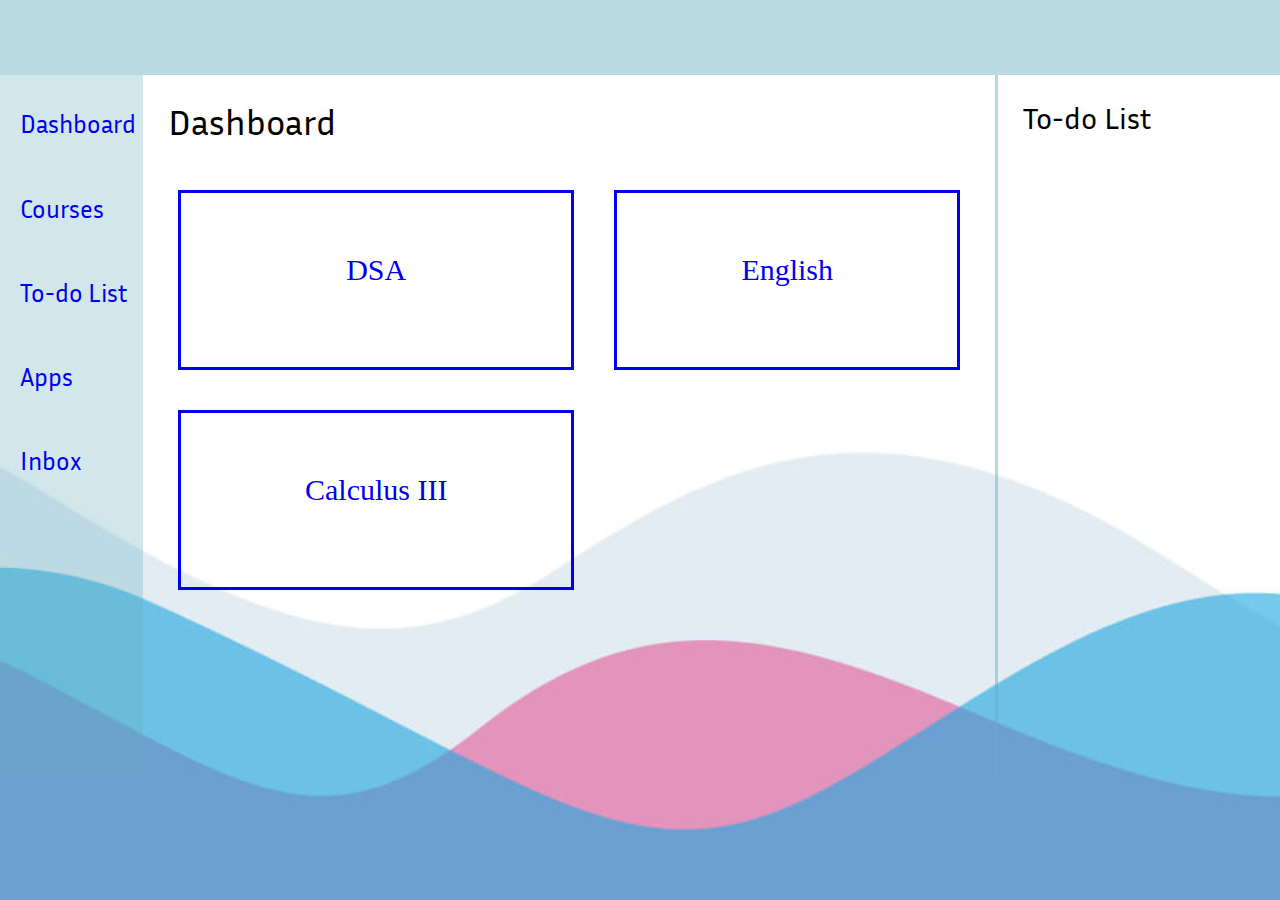
<file: index.html>
<!DOCTYPE html>
<html>
    <head>
        <meta charset="UTF-8">
        <meta name="viewport" content="width=device-width, initial-scale=1.0">  
        <meta http-equiv="X-UA-Compatible" content="ie=edge">
        <title>Courses</title>
        <link rel="stylesheet" href="styles.css">
    </head>
    <body>
        <nav class="navbar">
            <div>
                <h1></h1>
            </div>
        </nav>
        <div class="course-container">
            
            <div class="sidenav">
                <a href="index.html">Dashboard</a>
                <a href="Courses.html">Courses</a>
                <a href="To-Do-List.html">To-do List</a>
                <a href="#">Apps</a>
                <a href="#">Inbox</a>
            </div>
           
            <div class="course-body">
                <p>Dashboard</p>
                <a href="#">DSA</a>
                <a href="#">English</a>
                <a href="#">Calculus III</a>
            </div>
            
            <div class="To-do">
                <p>To-do List</p>
            </div>

        </div>
        <main>
            <div class="courses"></div>
            </div>
        </main>
    </body>
</file>
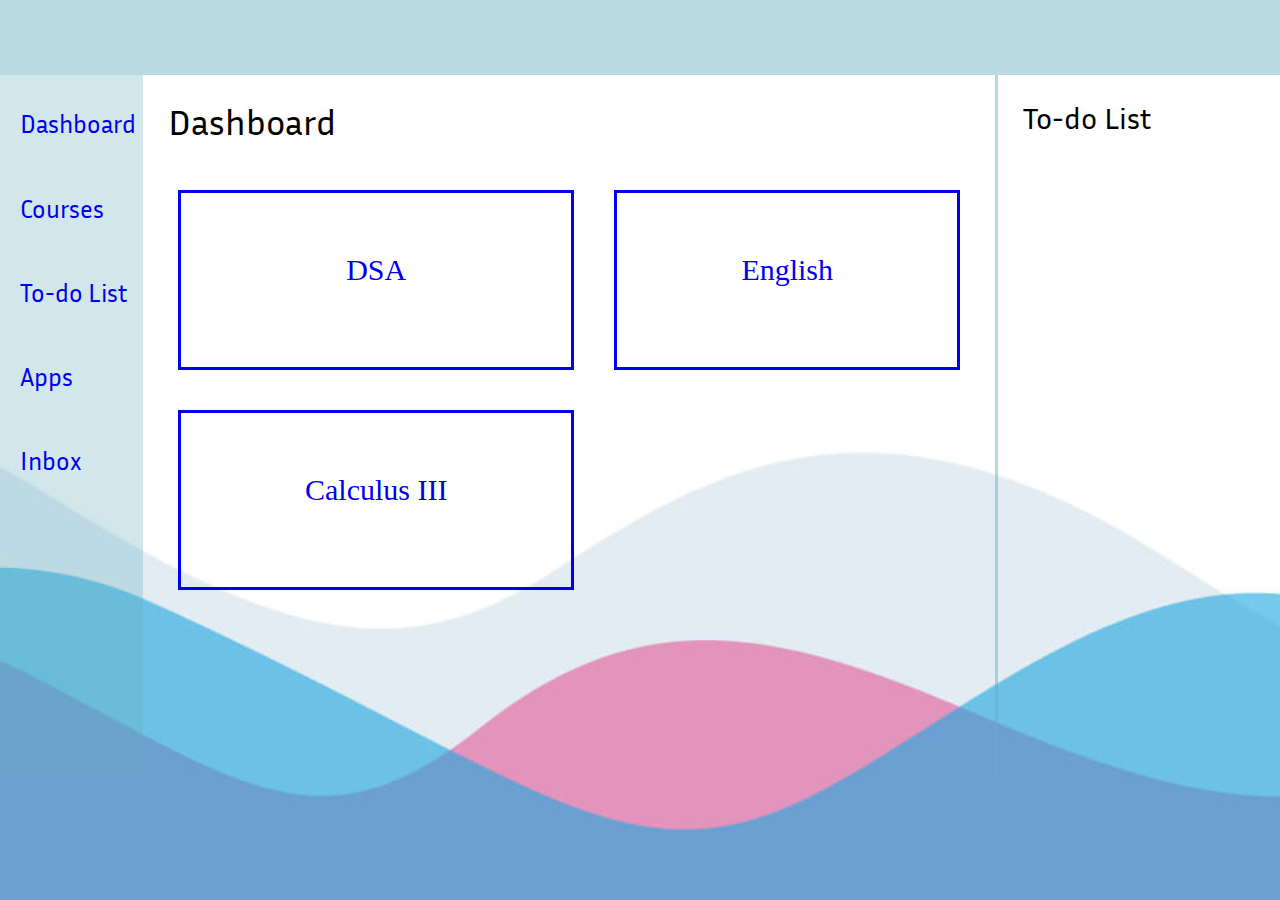
<file: Index.html>
<!DOCTYPE html>
<html>
    <head>
        <meta charset="UTF-8">
        <meta name="viewport" content="width=device-width, initial-scale=1.0">  
        <meta http-equiv="X-UA-Compatible" content="ie=edge">
        <title>Courses</title>
        <link rel="stylesheet" href="styles.css">
    </head>
    <body>
        <nav class="navbar">
            <div>
                <h1></h1>
            </div>
        </nav>
        <div class="course-container">
            
            <div class="sidenav">
                <a href="Dashboard.html">Dashboard</a>
                <a href="Courses.html">Courses</a>
                <a href="To-Do-List.html">To-do List</a>
                <a href="#">Apps</a>
                <a href="#">Inbox</a>
            </div>
           
            <div class="course-body">
                <p>Dashboard</p>
                <a href="#">DSA</a>
                <a href="#">English</a>
                <a href="#">Calculus III</a>
            </div>
            
            <div class="To-do">
                <p>To-do List</p>
            </div>

        </div>
        <main>
            <div class="courses"></div>
            </div>
        </main>
    </body>
</file>
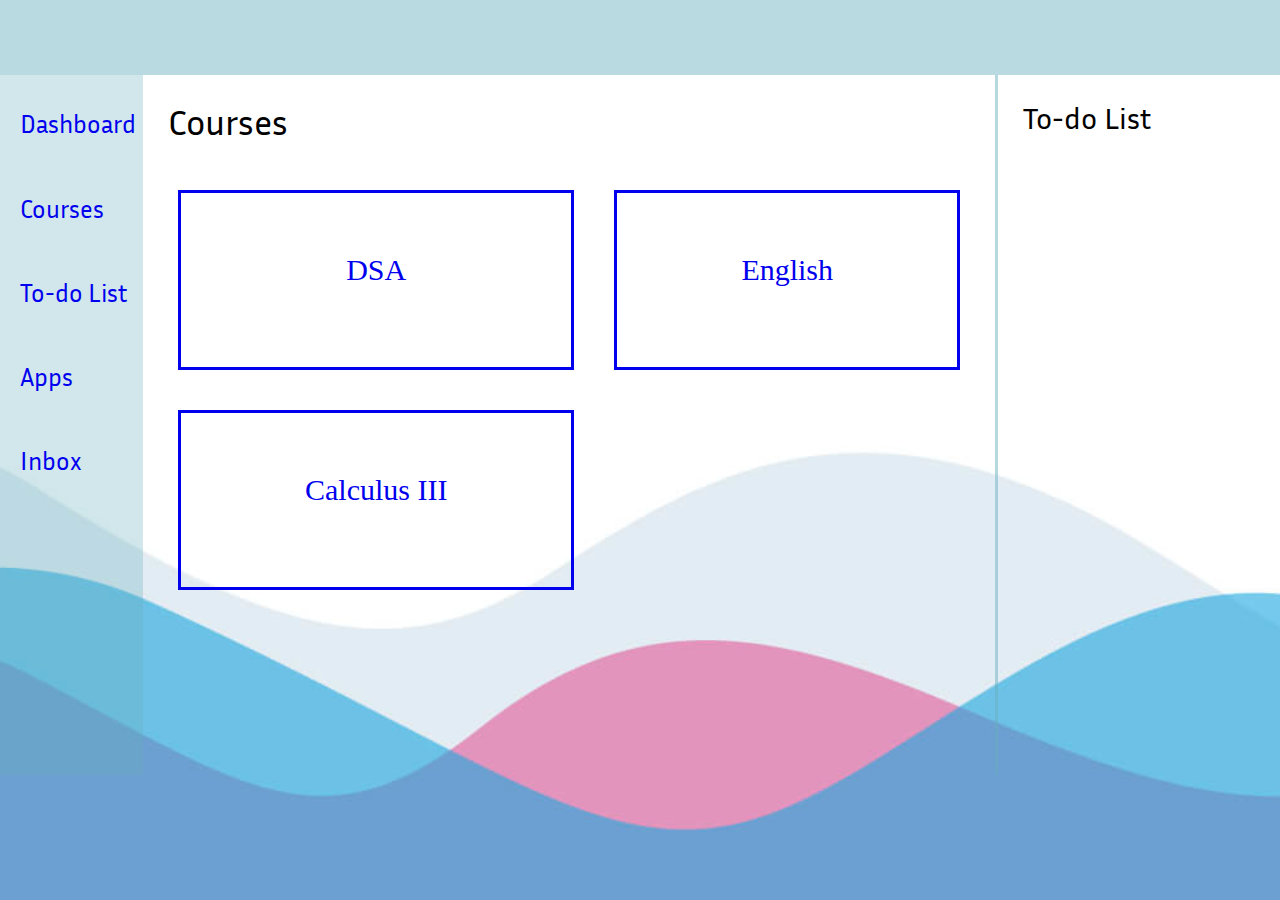
<file: Courses.html>
<!DOCTYPE html>
<html>
    <head>
        <meta charset="UTF-8">
        <meta name="viewport" content="width=device-width, initial-scale=1.0">  
        <meta http-equiv="X-UA-Compatible" content="ie=edge">
        <title>Courses</title>
        <link rel="stylesheet" href="styles.css">
    </head>
    <body>
        <nav class="navbar">
            <div>
                <h1></h1>
            </div>
        </nav>
        <div class="course-container">
            
            <div class="sidenav">
                <a href="index.html">Dashboard</a>
                <a href="Courses.html">Courses</a>
                <a href="To-Do-List.html">To-do List</a>
                <a href="#">Apps</a>
                <a href="#">Inbox</a>
            </div>
           
            <div class="course-body">
                <p>Courses</p>
                <a href="#">DSA</a>
                <a href="#">English</a>
                <a href="#">Calculus III</a>
            </div>
            
            <div class="To-do">
                <p>To-do List</p>
            </div>

        </div>
        <main>
            <div class="courses"></div>
            </div>
        </main>
    </body>
</html>
</file>
<file: styles.css>
@import url('https://fonts.googleapis.com/css2?family=Inria+Sans:ital,wght@0,300;0,400;0,700;1,300;1,400;1,700&display=swap');

* {
  margin: 0;
  padding: 0; 
  list-style: none;
  text-decoration: none;
  box-sizing: border-box;
}

body {
  background-image: url("simple-background-backgrounds-passion-simple-1-5c9b95bd34713.png");
  background-repeat: no-repeat;
  background-attachment: fixed;
}

.navbar {
    font-size: large;
    background-color: rgba(102, 174, 189, 0.46);
    padding: 1px 0px 1px 22px;
    margin: 0;
    font-family: "Montserrat", serif;
    font-weight: 500;
    font-size: 20px;
    height: 75px;
}

.course-container {
    display: flex;
    flex-direction: column
    border-style: solid;

}

.course-container .sidenav{
  width: 130px;
  background-color: rgba(102, 174, 189, 0.3);
  flex-grow: 0.5;
  height: 700px;
}



.sidenav a{
  display: flex;
  flex-direction: column;
  padding: 20px 10px 20px 20px;
  font-size: 25px;
  text-decoration: none;
  margin-top: 10%;
  font-family: "Inria Sans", serif;
}

.course-body{
  flex-grow: 16;
  padding: 25px;
  display: grid;
  grid-template-columns: auto auto;
  grid-template-rows: 60px 200px 200px;
  row-gap: 20px;
  column-gap: 20px;
}

.course-body a{
  border-style: solid;
  text-align: center;
  font-size: 30px;
  padding: 20px;
  padding-top: 60px;
  margin: 10px;
}

.course-body p{
  font-size: 36px;
  padding-bottom: 20px;
  font-family: "Inria Sans", serif;
  grid-column: 1 / span 2;
}

.To-do{
  flex-grow: 4;
  padding: 25px;
  border-left: 3px solid  rgba(102, 174, 189, 0.48);
  font-size: 30px;
  font-family: "Inria Sans", serif;
}

/*.sidenav {
    height: 100%;
    width: 160px;
    position: fixed;
    z-index: 1;
    top: 10;
    left: 0;
    background-color: rgb(204, 208, 217);
    overflow-x: hidden;
    padding-top: 20px;
    font-family: "Roberto Condensed", serif;
  }
  
  .sidenav a {
    padding: 6px 8px 6px 16px;
    text-decoration: none;
    font-size: 25px;
    color: #818181;
    display: block;
    border-style: solid;
    margin-top: 15%;
  }
  
  .sidenav a:hover {
    color: #f1f1f1;
  }
  
  .main {
    margin-left: 160px; /* Same as the width of the sidenav */
    font-size: 28px; /* Increased text to enable scrolling */
    padding: 0px 10px;
</file>
